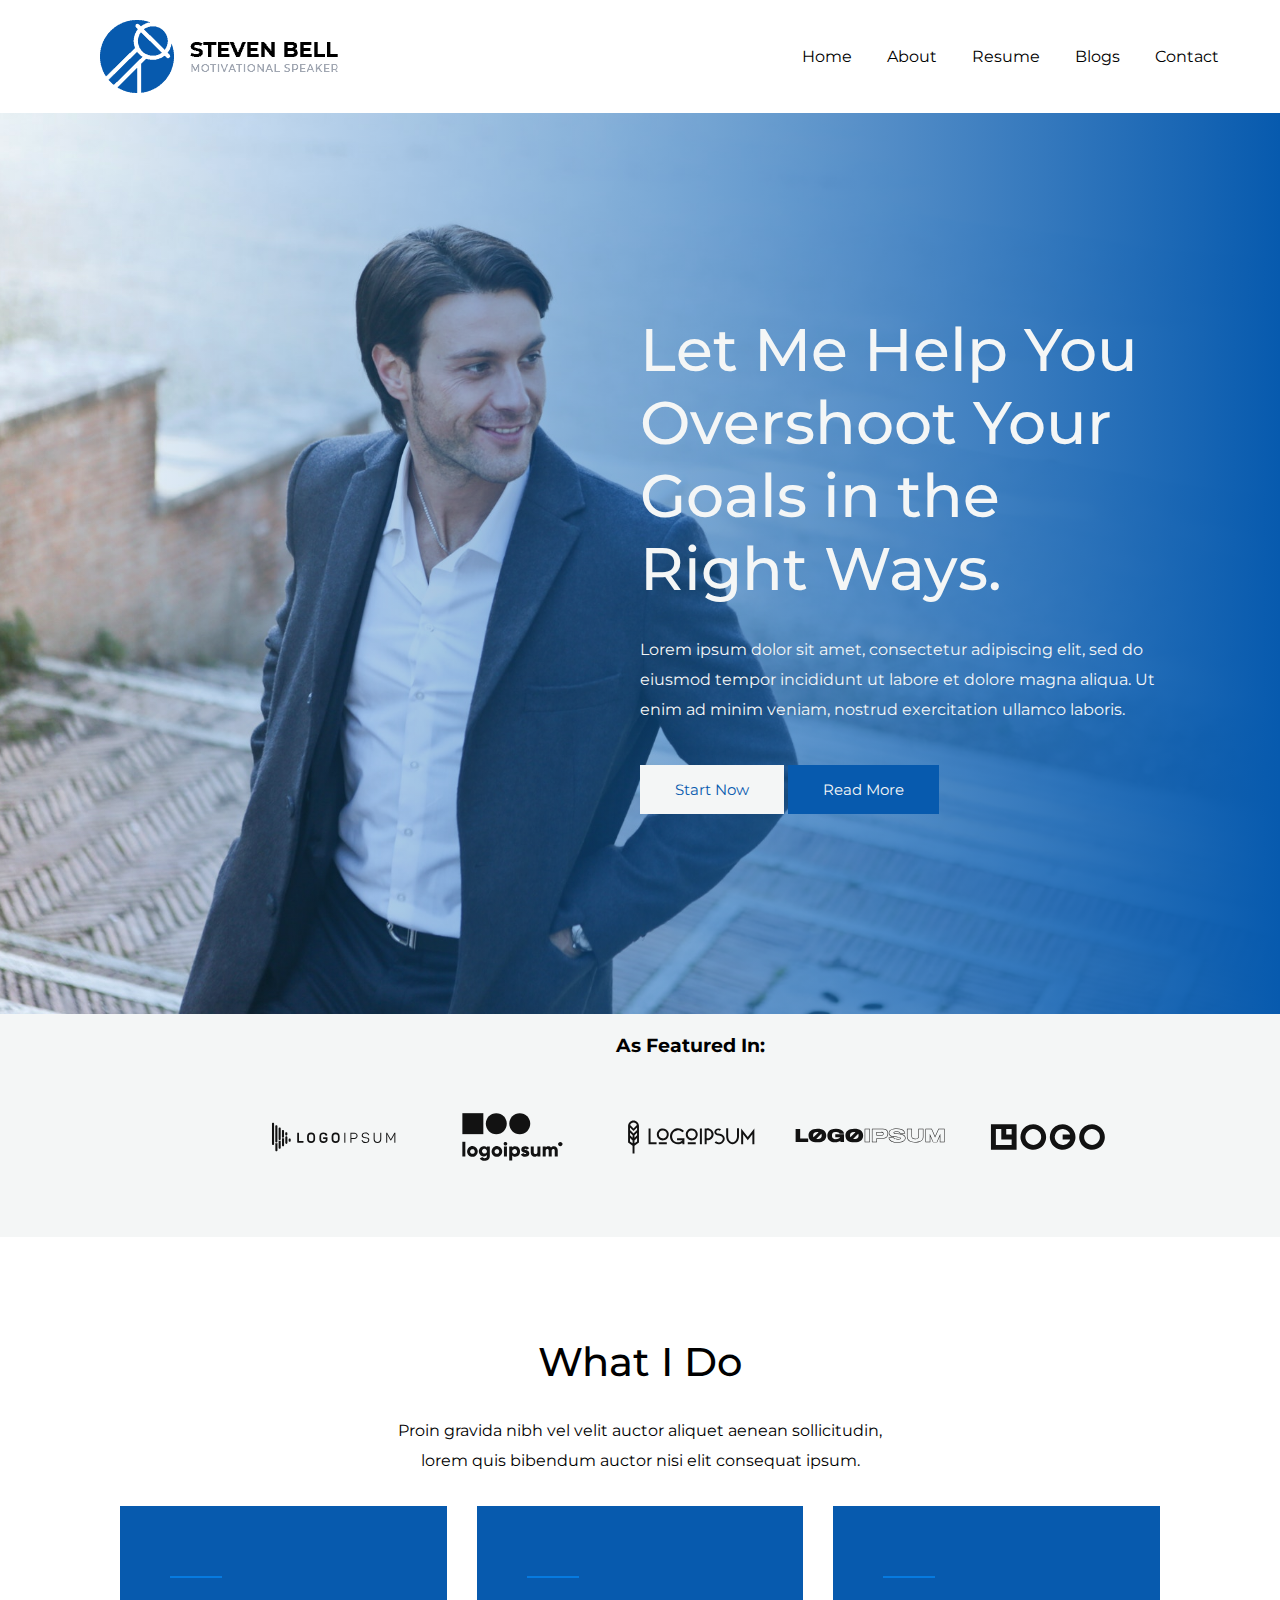
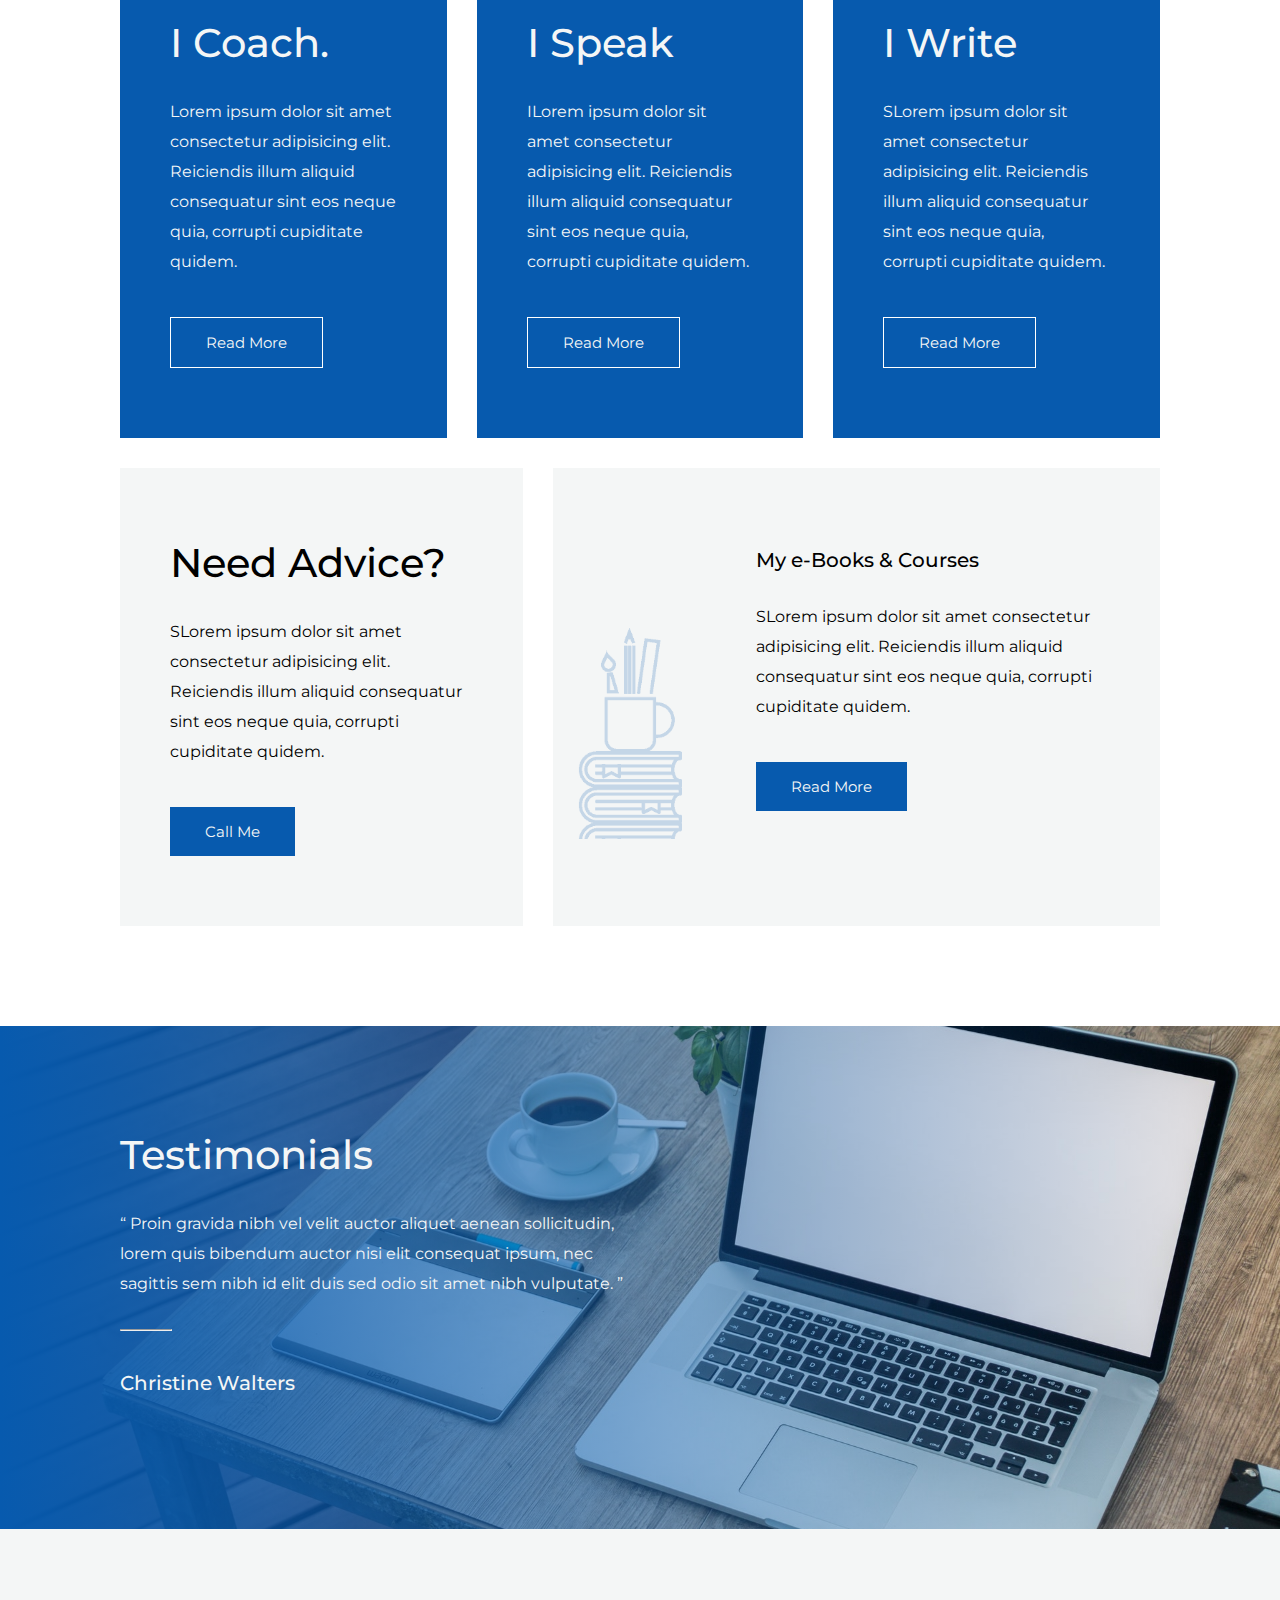
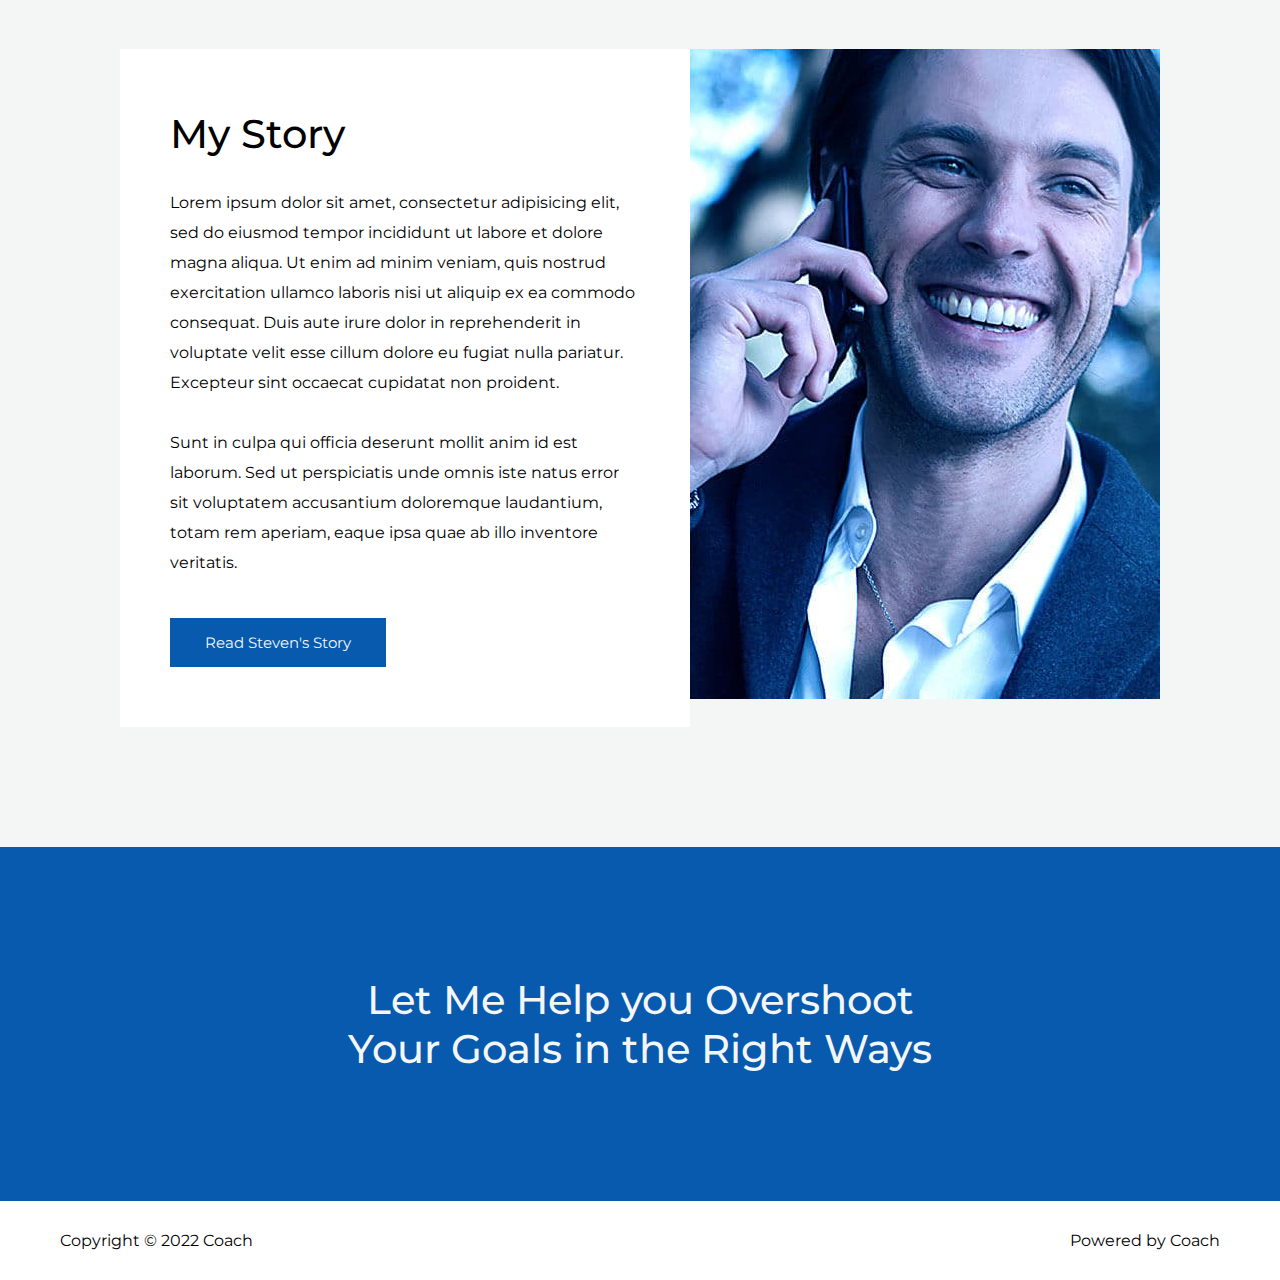
<file: index.html>
<!DOCTYPE html>
<html lang="en">
  <head>
    <meta charset="UTF-8" />
    <meta http-equiv="X-UA-Compatible" content="IE=edge" />
    <meta name="viewport" content="width=device-width, initial-scale=1.0" />
    <title>Home</title>
    <link rel="preconnect" href="https://fonts.googleapis.com" />
    <link rel="preconnect" href="https://fonts.gstatic.com" crossorigin />
    <link
      href="https://fonts.googleapis.com/css2?family=Montserrat:wght@400;500&display=swap"
      rel="stylesheet"
    />
    <link rel="stylesheet" href="css/style.css" />
  </head>
  <body>
    <header>
      <nav>
        <img src="images/logo.png" alt="" />
        <ul>
          <li><a href="index.html">Home</a></li>
          <li><a href="about.html">About</a></li>
          <li><a href="resume.htm">Resume</a></li>
          <li><a href="blogs.html">Blogs</a></li>
          <li><a href="contact.html">Contact</a></li>
          <li>
            <a href=""><i class="fa-solid fa-bars"></i> </a>
          </li>
        </ul>
      </nav>
    </header>
    <main>
      <section class="banner-container">
        <div class="text-left"></div>
        <div class="text-right">
          <h1>Let Me Help You Overshoot Your Goals in the Right Ways.</h1>
          <p>
            Lorem ipsum dolor sit amet, consectetur adipiscing elit, sed do
            eiusmod tempor incididunt ut labore et dolore magna aliqua. Ut enim
            ad minim veniam, nostrud exercitation ullamco laboris.
          </p>
          <button class="start-button">Start Now</button>
          <button class="read-button">Read More</button>
        </div>
      </section>

      <section class="featured-container">
        <h3>As Featured In:</h3>
        <div class="featured-img">
          <img src="/images/logos-1.svg" alt="" />
          <img src="/images/logos-2.svg" alt="" />
          <img src="/images/logos-3.svg" alt="" /><img
            src="/images/logos-4.svg"
            alt=""
          />
          <img src="/images/logos-5.svg" alt="" />
        </div>
      </section>

      <section class="do-container">
        <div class="do-text">
          <h2>What I Do</h2>
          <p>
            Proin gravida nibh vel velit auctor aliquet aenean sollicitudin,
            lorem quis bibendum auctor nisi elit consequat ipsum.
          </p>
        </div>

        <div class="crad-wrapper">
          <div class="card">
            <hr class="hr" />
            <h2>I Coach.</h2>
            <p>
              Lorem ipsum dolor sit amet consectetur adipisicing elit.
              Reiciendis illum aliquid consequatur sint eos neque quia, corrupti
              cupiditate quidem.
            </p>
            <button class="buttion-link">Read More</button>
          </div>
          <div class="card">
            <hr class="hr" />
            <h2>I Speak</h2>
            <p>
              ILorem ipsum dolor sit amet consectetur adipisicing elit.
              Reiciendis illum aliquid consequatur sint eos neque quia, corrupti
              cupiditate quidem.
            </p>
            <button class="buttion-link">Read More</button>
          </div>
          <div class="card">
            <hr class="hr" />
            <h2>I Write</h2>
            <p>
              SLorem ipsum dolor sit amet consectetur adipisicing elit.
              Reiciendis illum aliquid consequatur sint eos neque quia, corrupti
              cupiditate quidem.
            </p>
            <button class="buttion-link">Read More</button>
          </div>
        </div>
        <div class="card-wapper-2">
          <div class="card1">
            <h2>Need Advice?</h2>
            <p>
              SLorem ipsum dolor sit amet consectetur adipisicing elit.
              Reiciendis illum aliquid consequatur sint eos neque quia, corrupti
              cupiditate quidem.
            </p>
            <button class="read-button">Call Me</button>
          </div>
          <div class="card2">
            <div class="iner-card1">
              <img class="iner-card1-img" src="images/do-icon.png" alt="" />
            </div>
            <div class="iner-card2">
              <h3 class="my-course">My e-Books & Courses</h3>
              <p>
                SLorem ipsum dolor sit amet consectetur adipisicing elit.
                Reiciendis illum aliquid consequatur sint eos neque quia,
                corrupti cupiditate quidem.
              </p>
              <button class="read-button">Read More</button>
            </div>
          </div>
        </div>
      </section>

      <section class="testimonial-container">
        <div class="testimonial-wrapper">
          <div class="testimonial-left">
            <h2>Testimonials</h2>
            <p>
              “ Proin gravida nibh vel velit auctor aliquet aenean sollicitudin,
              lorem quis bibendum auctor nisi elit consequat ipsum, nec sagittis
              sem nibh id elit duis sed odio sit amet nibh vulputate. ”
            </p>
            <hr />
            <h3>Christine Walters</h3>
          </div>
          <div class="testimonial-right"></div>
        </div>
      </section>

      <section class="story-container">
        <div class="story-left">
          <h2>My Story</h2>
          <p>
            Lorem ipsum dolor sit amet, consectetur adipisicing elit, sed do
            eiusmod tempor incididunt ut labore et dolore magna aliqua. Ut enim
            ad minim veniam, quis nostrud exercitation ullamco laboris nisi ut
            aliquip ex ea commodo consequat. Duis aute irure dolor in
            reprehenderit in voluptate velit esse cillum dolore eu fugiat nulla
            pariatur. Excepteur sint occaecat cupidatat non proident.
          </p>
          <p>
            Sunt in culpa qui officia deserunt mollit anim id est laborum. Sed
            ut perspiciatis unde omnis iste natus error sit voluptatem
            accusantium doloremque laudantium, totam rem aperiam, eaque ipsa
            quae ab illo inventore veritatis.
          </p>
          <button class="read-button">Read Steven's Story</button>
        </div>
        <div class="story-rigth">
          <img src="images/about.jpg" alt="" />
        </div>
      </section>
    </main>
  </body>
  <footer>
    <section class="help-container">
      <h2>Let Me Help you Overshoot Your Goals in the Right Ways</h2>
    </section>
    <section class="footer-container">
      <div class="footer-left">
        <p>Copyright © 2022 Coach</p>
      </div>
      <div class="footer-right">
        <p>Powered by Coach</p>
      </div>
    </section>
  </footer>
</html>
</file>
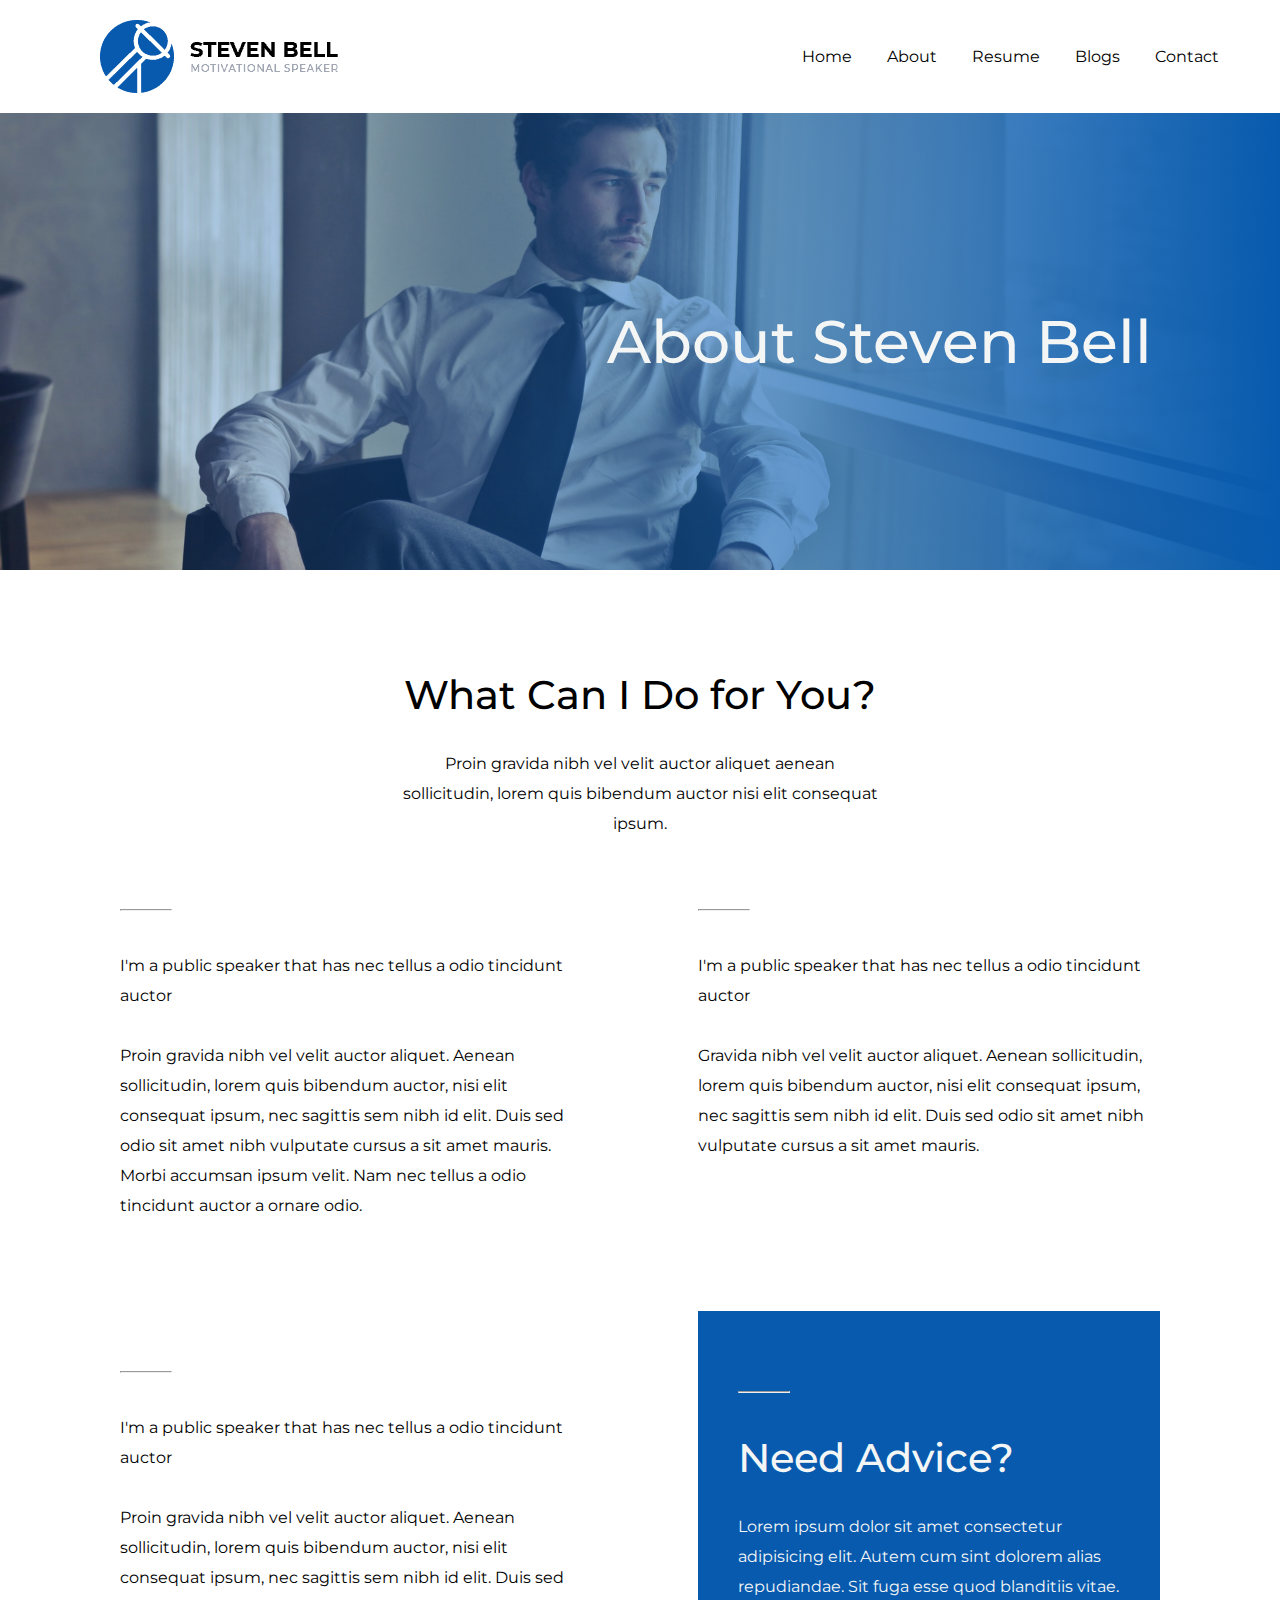
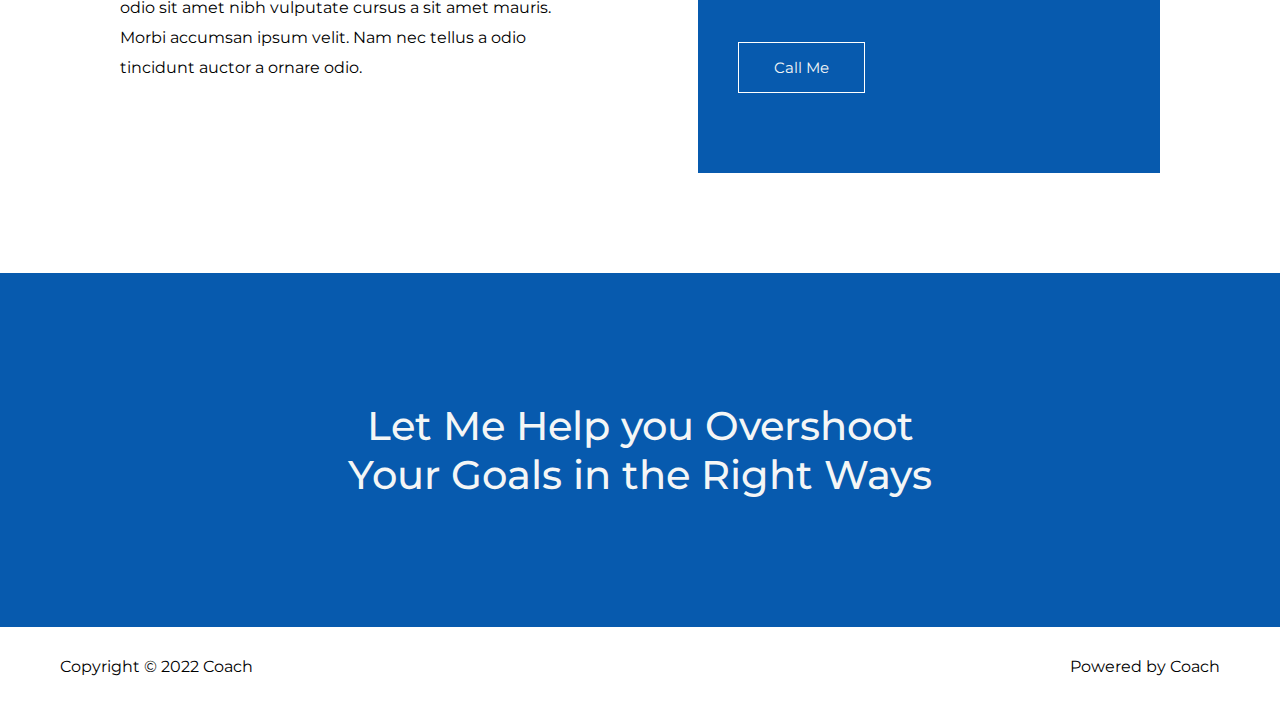
<file: about.html>
<!DOCTYPE html>
<html lang="en">
  <head>
    <meta charset="UTF-8" />
    <meta http-equiv="X-UA-Compatible" content="IE=edge" />
    <meta name="viewport" content="width=device-width, initial-scale=1.0" />
    <title>About</title>
    <link rel="preconnect" href="https://fonts.googleapis.com" />
    <link rel="preconnect" href="https://fonts.gstatic.com" crossorigin />
    <link
      href="https://fonts.googleapis.com/css2?family=Montserrat:wght@400;500&display=swap"
      rel="stylesheet"
    />
    <link rel="stylesheet" href="css/style.css" />
  </head>
  <body>
    <header>
      <nav>
        <img src="images/logo.png" alt="" />
        <ul>
          <li><a href="index.html">Home</a></li>
          <li><a href="about.html">About</a></li>
          <li><a href="resume.htm">Resume</a></li>
          <li><a href="blogs.html">Blogs</a></li>
          <li><a href="contact.html">Contact</a></li>
        </ul>
      </nav>
    </header>
    <main>
      <section class="about-page__banner">
        <h1>About Steven Bell</h1>
      </section>
      <section class="aboutPage-container">
        <div class="aboutPage-warpper1">
          <h2>What Can I Do for You?</h2>
          <p>
            Proin gravida nibh vel velit auctor aliquet aenean sollicitudin,
            lorem quis bibendum auctor nisi elit consequat ipsum.
          </p>
        </div>
        <div class="aboutPage-warpper2">
          <div class="aboutPage-left">
            <div class="aboutPage-text">
              <hr />
              <p>
                I'm a public speaker that has nec tellus a odio tincidunt auctor
              </p>
              <p>
                Proin gravida nibh vel velit auctor aliquet. Aenean
                sollicitudin, lorem quis bibendum auctor, nisi elit consequat
                ipsum, nec sagittis sem nibh id elit. Duis sed odio sit amet
                nibh vulputate cursus a sit amet mauris. Morbi accumsan ipsum
                velit. Nam nec tellus a odio tincidunt auctor a ornare odio.
              </p>
            </div>
            <div class="aboutPage-text aboutPage-text2">
              <hr />
              <p>
                I'm a public speaker that has nec tellus a odio tincidunt auctor
              </p>
              <p>
                Proin gravida nibh vel velit auctor aliquet. Aenean
                sollicitudin, lorem quis bibendum auctor, nisi elit consequat
                ipsum, nec sagittis sem nibh id elit. Duis sed odio sit amet
                nibh vulputate cursus a sit amet mauris. Morbi accumsan ipsum
                velit. Nam nec tellus a odio tincidunt auctor a ornare odio.
              </p>
            </div>
          </div>
          <div class="aboutPage-right">
            <div class="aboutPage-text">
              <hr />
              <p>
                I'm a public speaker that has nec tellus a odio tincidunt auctor
              </p>
              <p>
                Gravida nibh vel velit auctor aliquet. Aenean sollicitudin,
                lorem quis bibendum auctor, nisi elit consequat ipsum, nec
                sagittis sem nibh id elit. Duis sed odio sit amet nibh vulputate
                cursus a sit amet mauris.
              </p>
            </div>
            <div class="aboutPage-right__text">
              <hr />
              <h2>Need Advice?</h2>
              <p>
                Lorem ipsum dolor sit amet consectetur adipisicing elit. Autem
                cum sint dolorem alias repudiandae. Sit fuga esse quod
                blanditiis vitae.
              </p>
              <button class="buttion-link">Call Me</button>
            </div>
          </div>
        </div>
      </section>
    </main>
  </body>
  <footer>
    <section class="help-container">
      <h2>Let Me Help you Overshoot Your Goals in the Right Ways</h2>
    </section>
    <section class="footer-container">
      <div class="footer-left">
        <p>Copyright © 2022 Coach</p>
      </div>
      <div class="footer-right">
        <p>Powered by Coach</p>
      </div>
    </section>
  </footer>
</html>
</file>
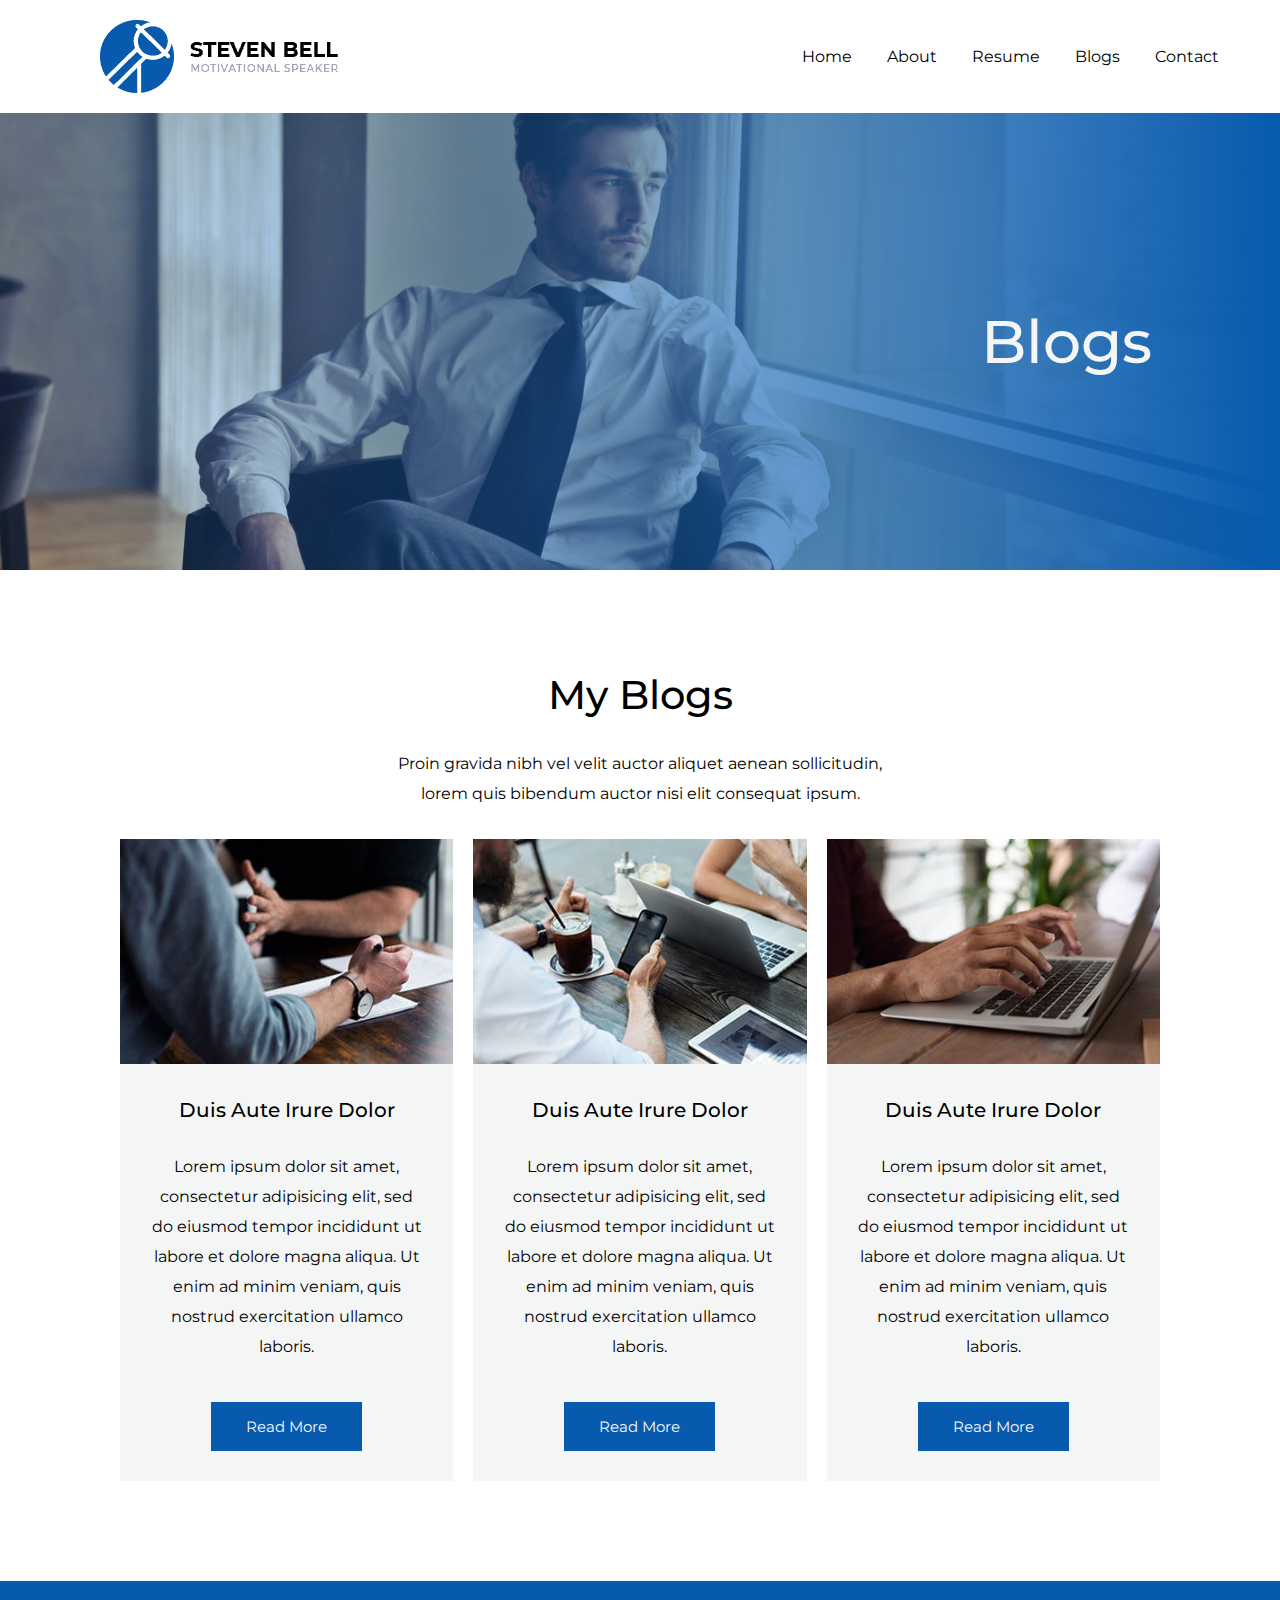
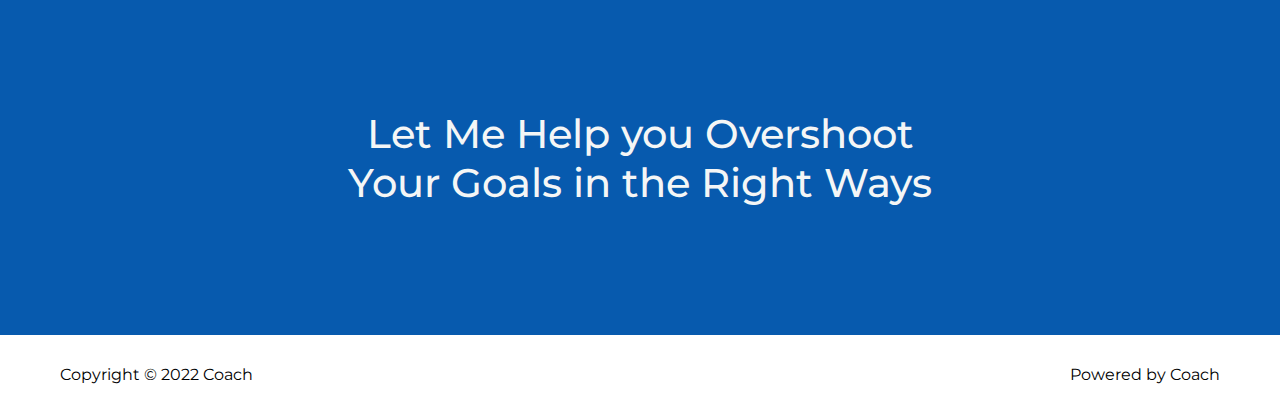
<file: blogs.html>
<!DOCTYPE html>
<html lang="en">
  <head>
    <meta charset="UTF-8" />
    <meta http-equiv="X-UA-Compatible" content="IE=edge" />
    <meta name="viewport" content="width=device-width, initial-scale=1.0" />
    <title>Blogs</title>
    <link rel="preconnect" href="https://fonts.googleapis.com" />
    <link rel="preconnect" href="https://fonts.gstatic.com" crossorigin />
    <link
      href="https://fonts.googleapis.com/css2?family=Montserrat:wght@400;500&display=swap"
      rel="stylesheet"
    />
    <link rel="stylesheet" href="css/style.css" />
  </head>
  <body>
    <header>
      <nav>
        <img src="images/logo.png" alt="" />
        <ul>
          <li><a href="index.html">Home</a></li>
          <li><a href="about.html">About</a></li>
          <li><a href="resume.htm">Resume</a></li>
          <li><a href="blogs.html">Blogs</a></li>
          <li><a href="contact.html">Contact</a></li>
        </ul>
      </nav>
    </header>
    <main>
      <section class="about-page__banner">
        <h1>Blogs</h1>
      </section>
      <section class="blogs-container">
        <div class="bolgs-text">
          <h2>My Blogs</h2>
          <p>
            Proin gravida nibh vel velit auctor aliquet aenean sollicitudin,
            lorem quis bibendum auctor nisi elit consequat ipsum.
          </p>
        </div>
        <div class="blogs-card">
          <div class="blogs-card-textImg">
            <img src="images/blog1.jpg" alt="" />
            <div class="blogs-crad-text">
              <h3>Duis Aute Irure Dolor</h3>
              <p>
                Lorem ipsum dolor sit amet, consectetur adipisicing elit, sed do
                eiusmod tempor incididunt ut labore et dolore magna aliqua. Ut
                enim ad minim veniam, quis nostrud exercitation ullamco laboris.
              </p>
              <button class="read-button">Read More</button>
            </div>
          </div>
          <div class="blogs-card-textImg">
            <img src="images/blog2.jpg" alt="" />
            <div class="blogs-crad-text">
              <h3>Duis Aute Irure Dolor</h3>
              <p>
                Lorem ipsum dolor sit amet, consectetur adipisicing elit, sed do
                eiusmod tempor incididunt ut labore et dolore magna aliqua. Ut
                enim ad minim veniam, quis nostrud exercitation ullamco laboris.
              </p>
              <button class="read-button">Read More</button>
            </div>
          </div>
          <div class="blogs-card-textImg">
            <img src="images/blog3.jpg" alt="" />
            <div class="blogs-crad-text">
              <h3>Duis Aute Irure Dolor</h3>
              <p>
                Lorem ipsum dolor sit amet, consectetur adipisicing elit, sed do
                eiusmod tempor incididunt ut labore et dolore magna aliqua. Ut
                enim ad minim veniam, quis nostrud exercitation ullamco laboris.
              </p>
              <button class="read-button">Read More</button>
            </div>
          </div>
        </div>
      </section>
    </main>
  </body>
  <footer>
    <section class="help-container">
      <h2>Let Me Help you Overshoot Your Goals in the Right Ways</h2>
    </section>
    <section class="footer-container">
      <div class="footer-left">
        <p>Copyright © 2022 Coach</p>
      </div>
      <div class="footer-right">
        <p>Powered by Coach</p>
      </div>
    </section>
  </footer>
</html>
</file>
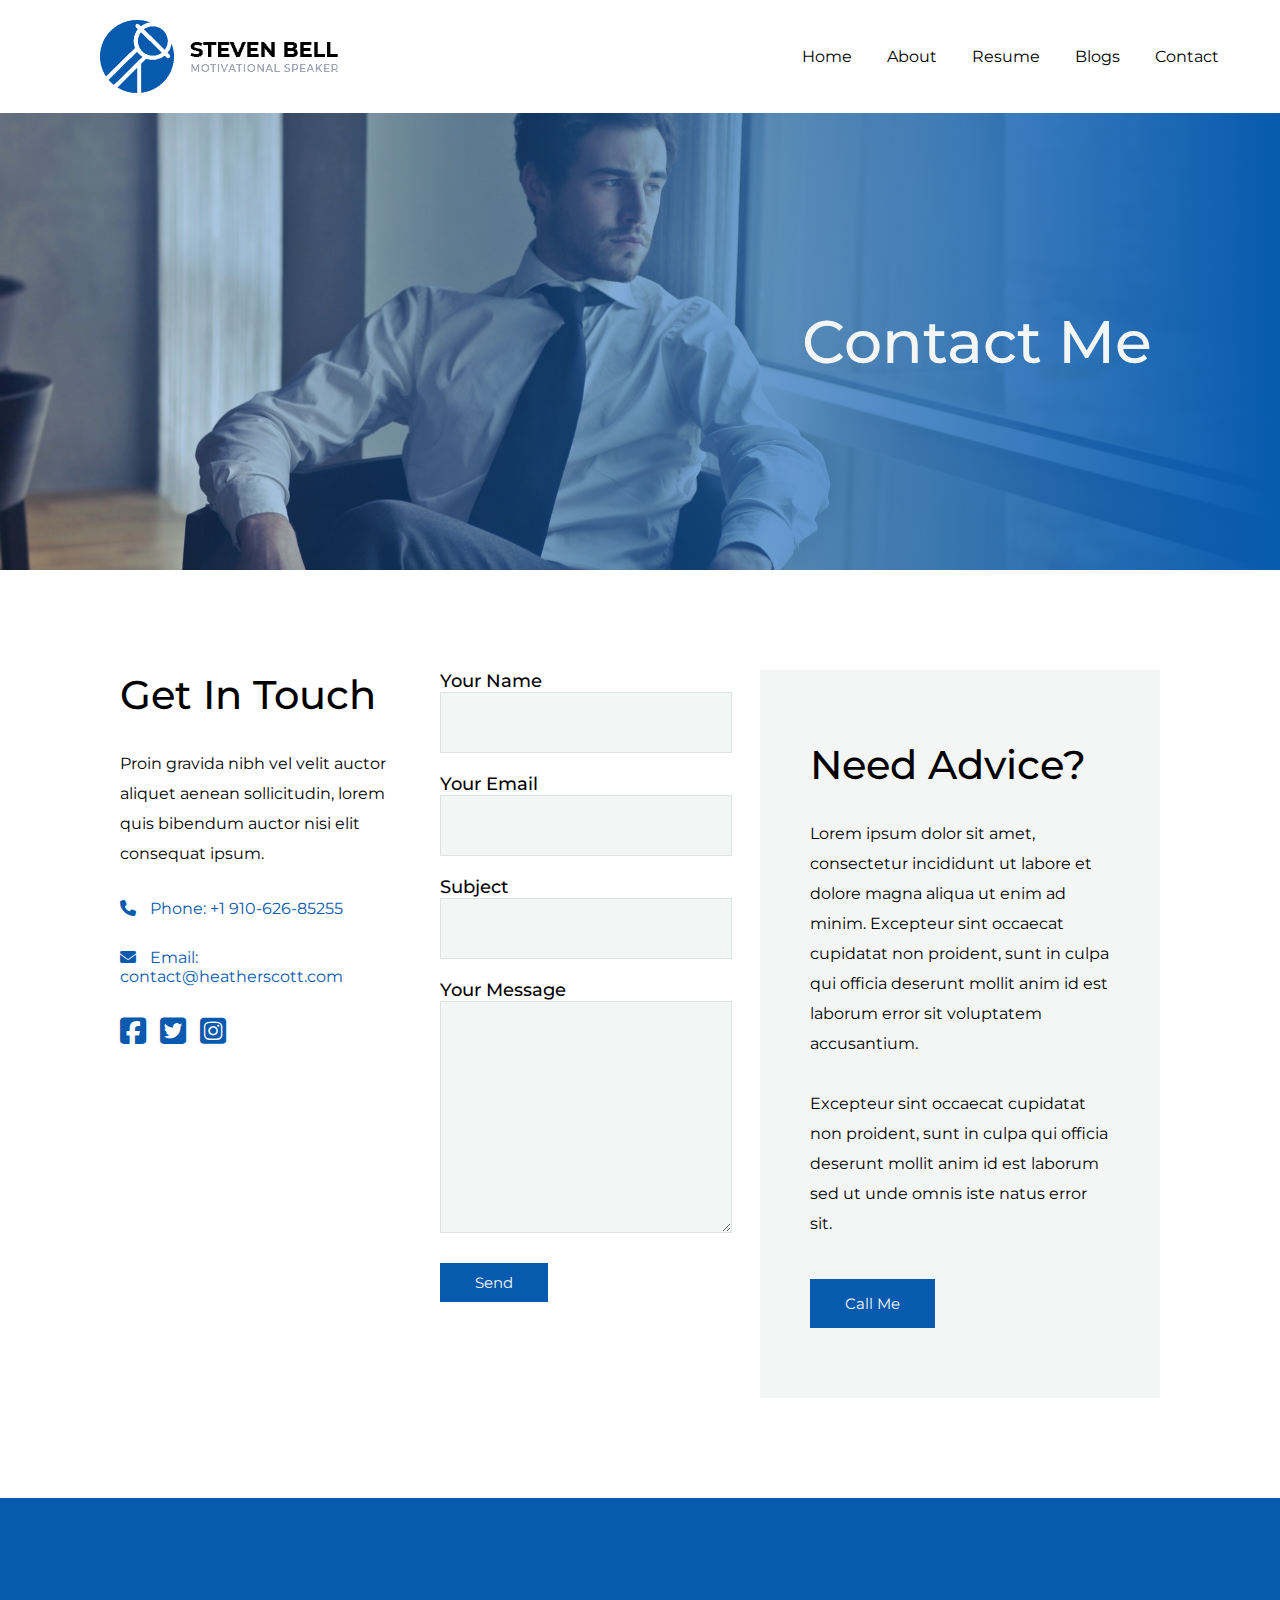
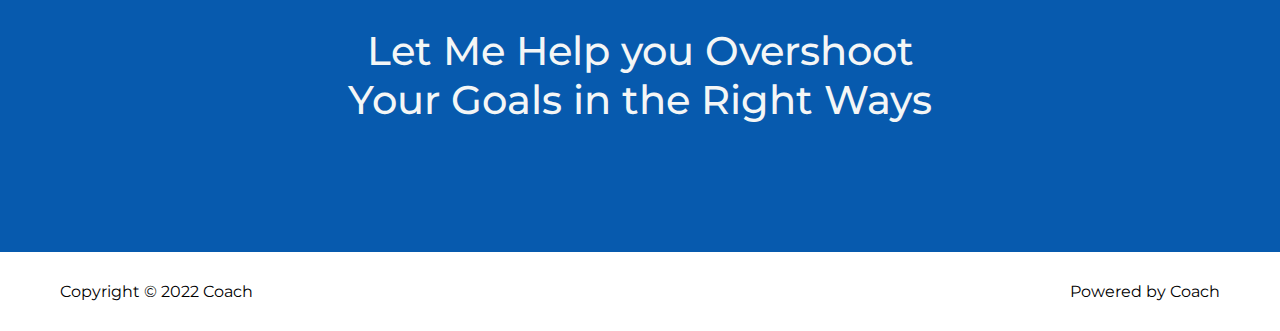
<file: contact.html>
<!DOCTYPE html>
<html lang="en">
  <head>
    <meta charset="UTF-8" />
    <meta http-equiv="X-UA-Compatible" content="IE=edge" />
    <meta name="viewport" content="width=device-width, initial-scale=1.0" />
    <title>Contact</title>
    <link rel="preconnect" href="https://fonts.googleapis.com" />
    <link rel="preconnect" href="https://fonts.gstatic.com" crossorigin />
    <link
      href="https://fonts.googleapis.com/css2?family=Montserrat:wght@400;500&display=swap"
      rel="stylesheet"
    />
    <link rel="stylesheet" href="css/style.css" />
    <link
      rel="stylesheet"
      href="https://cdnjs.cloudflare.com/ajax/libs/font-awesome/6.1.1/css/all.min.css"
    />
  </head>
  <body>
    <header>
      <nav>
        <img src="images/logo.png" alt="" />
        <ul>
          <li><a href="index.html">Home</a></li>
          <li><a href="about.html">About</a></li>
          <li><a href="resume.htm">Resume</a></li>
          <li><a href="blogs.html">Blogs</a></li>
          <li><a href="contact.html">Contact</a></li>
        </ul>
      </nav>
    </header>
    <main>
      <section class="about-page__banner">
        <h1>Contact Me</h1>
      </section>
      <section class="contact-container">
        <div class="contact-left">
          <h2>Get In Touch</h2>
          <p>
            Proin gravida nibh vel velit auctor aliquet aenean sollicitudin,
            lorem quis bibendum auctor nisi elit consequat ipsum.
          </p>
          <div class="contact-phoneEmail">
            <a href="#"
              ><i class="fa-solid fa-phone"></i> Phone: +1 910-626-85255</a
            >
            <a href="#"
              ><i class="fa-solid fa-envelope"></i> Email:
              contact@heatherscott.com</a
            >
          </div>
          <div class="contact-icon">
            <a href=""><i class="fa-brands fa-facebook-square"></i></a>
            <a href=""><i class="fa-brands fa-twitter-square"></i></a>
            <a href=""><i class="fa-brands fa-instagram-square"></i></a>
          </div>
        </div>
        <div class="contact-middle">
          <form action="">
            <label for="name">Your Name</label>
            <input type="text" name="name" id="name" required />
            <label for="email">Your Email</label>
            <input type="email" name="email" id="email" required />
            <label for="subject">Subject</label>
            <input type="text" name="subject" id="subject" />
            <label for="message">Your Message</label>
            <textarea
              name="message"
              id="message"
              cols="30"
              rows="10"
            ></textarea>
            <input class="SendButton read-button" type="submit" value="Send" />
          </form>
        </div>
        <div class="contact-right card1">
          <h2>Need Advice?</h2>
          <p>
            Lorem ipsum dolor sit amet, consectetur incididunt ut labore et
            dolore magna aliqua ut enim ad minim. Excepteur sint occaecat
            cupidatat non proident, sunt in culpa qui officia deserunt mollit
            anim id est laborum error sit voluptatem accusantium.
          </p>
          <p>
            Excepteur sint occaecat cupidatat non proident, sunt in culpa qui
            officia deserunt mollit anim id est laborum sed ut unde omnis iste
            natus error sit.
          </p>
          <button class="read-button">Call Me</button>
        </div>
      </section>
    </main>
  </body>
  <footer>
    <section class="help-container">
      <h2>Let Me Help you Overshoot Your Goals in the Right Ways</h2>
    </section>
    <section class="footer-container">
      <div class="footer-left">
        <p>Copyright © 2022 Coach</p>
      </div>
      <div class="footer-right">
        <p>Powered by Coach</p>
      </div>
    </section>
  </footer>
</html>
</file>
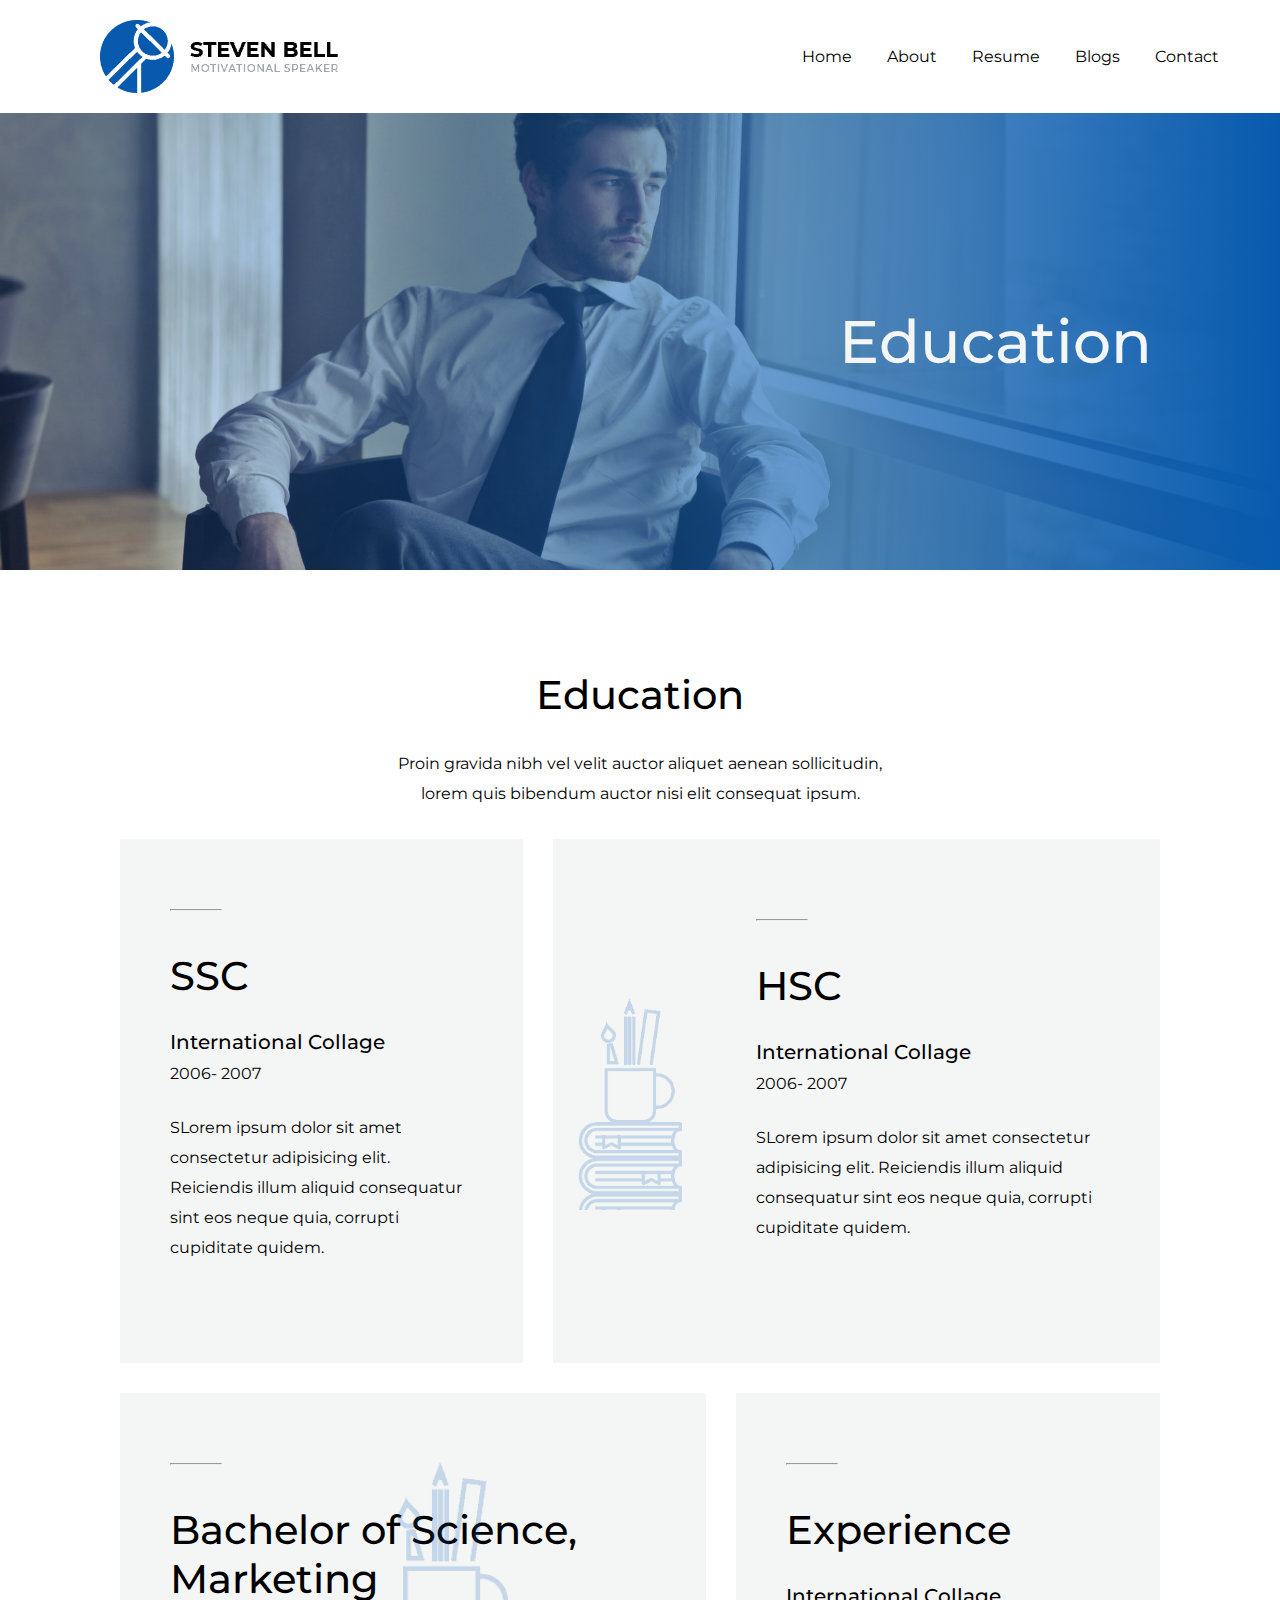
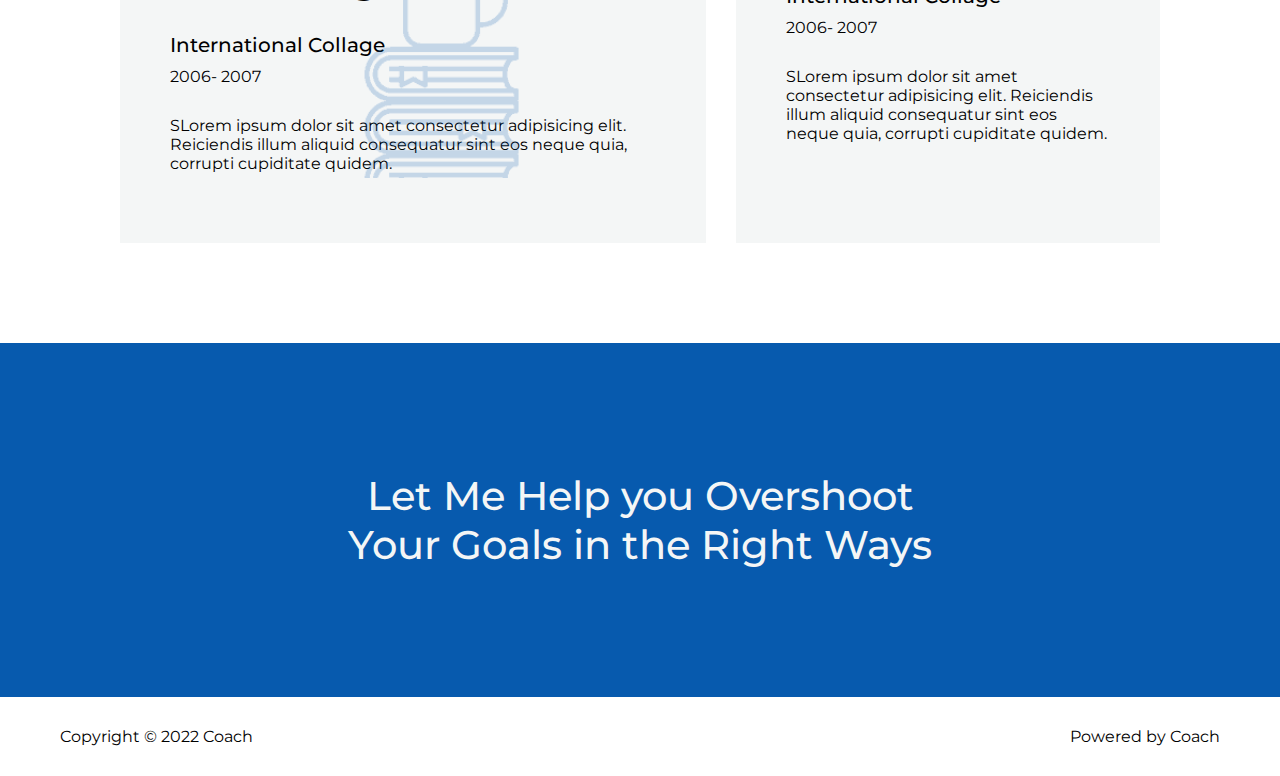
<file: resume.htm>
<!DOCTYPE html>
<html lang="en">
  <head>
    <meta charset="UTF-8" />
    <meta http-equiv="X-UA-Compatible" content="IE=edge" />
    <meta name="viewport" content="width=device-width, initial-scale=1.0" />
    <title>Resume</title>
    <link rel="preconnect" href="https://fonts.googleapis.com" />
    <link rel="preconnect" href="https://fonts.gstatic.com" crossorigin />
    <link
      href="https://fonts.googleapis.com/css2?family=Montserrat:wght@400;500&display=swap"
      rel="stylesheet"
    />
    <link rel="stylesheet" href="css/style.css" />
  </head>
  <body>
    <header>
      <nav>
        <img src="images/logo.png" alt="" />
        <ul>
          <li><a href="index.html">Home</a></li>
          <li><a href="about.html">About</a></li>
          <li><a href="resume.htm">Resume</a></li>
          <li><a href="blogs.html">Blogs</a></li>
          <li><a href="contact.html">Contact</a></li>
        </ul>
      </nav>
    </header>
    <main>
      <section class="about-page__banner">
        <h1>Education</h1>
      </section>

      <section class="education do-container">
        <div class="do-text">
          <h2>Education</h2>
          <p>
            Proin gravida nibh vel velit auctor aliquet aenean sollicitudin,
            lorem quis bibendum auctor nisi elit consequat ipsum.
          </p>
        </div>

        <div class="card-wapper-2">
          <div class="card1 education-text">
            <hr />
            <h2>SSC</h2>
            <h3 class="education-name">International Collage</h3>
            <h4 class="year">2006- 2007</h4>
            <p>
              SLorem ipsum dolor sit amet consectetur adipisicing elit.
              Reiciendis illum aliquid consequatur sint eos neque quia, corrupti
              cupiditate quidem.
            </p>
          </div>
          <div class="card2">
            <div class="iner-card1">
              <img class="iner-card1-img" src="images/do-icon.png" alt="" />
            </div>
            <div class="iner-card2">
              <hr />
              <h2 class="education-title">HSC</h2>
              <h3 class="education-name">International Collage</h3>
              <h4 class="year">2006- 2007</h4>
              <p>
                SLorem ipsum dolor sit amet consectetur adipisicing elit.
                Reiciendis illum aliquid consequatur sint eos neque quia,
                corrupti cupiditate quidem.
              </p>
            </div>
          </div>
        </div>
        <div class="education-wrappers">
          <div class="education-wrapper education-left">
            <div class="education-img">
              <img src="images/do-icon.png" alt="" />
            </div>
            <hr />
            <h2 class="education-title">Bachelor of Science, Marketing</h2>
            <h3 class="education-name">International Collage</h3>
            <h4 class="year">2006- 2007</h4>
            <p>
              SLorem ipsum dolor sit amet consectetur adipisicing elit.
              Reiciendis illum aliquid consequatur sint eos neque quia, corrupti
              cupiditate quidem.
            </p>
          </div>
          <div class="education-wrapper education-right">
            <hr />
            <h2 class="education-title">Experience</h2>
            <h3 class="education-name">International Collage</h3>
            <h4 class="year">2006- 2007</h4>
            <p>
              SLorem ipsum dolor sit amet consectetur adipisicing elit.
              Reiciendis illum aliquid consequatur sint eos neque quia, corrupti
              cupiditate quidem.
            </p>
          </div>
        </div>
      </section>
    </main>
  </body>
  <footer>
    <section class="help-container">
      <h2>Let Me Help you Overshoot Your Goals in the Right Ways</h2>
    </section>
    <section class="footer-container">
      <div class="footer-left">
        <p>Copyright © 2022 Coach</p>
      </div>
      <div class="footer-right">
        <p>Powered by Coach</p>
      </div>
    </section>
  </footer>
</html>
</file>
<file: css/style.css>
* {
  margin: 0;
  padding: 0;
  font-family: "Montserrat", sans-serif;
}

:root {
  --bg-color: #075aae;
  --bg-varient-color1: #f4f6f6;
  --bg-varient-color2: #ffffff;
  --text1-color: #000000;
  --text2-color: #f4f6f6;
  --text3-color: #075aae;
  --color: #067ae0;
}
:root {
  --font-size-large: 60px;
  --font-size-medium: 40px;
  --font-size-small: 16px;
  --font-size-button: 15px;
}
:root {
  --section-padding: 0 120px;
  --title-margin-buttom: 30px;
  --line-hight-p: 30px;
  --section-mirgin-top: 100px;
  --section-mirgin-buttom: 100px;
}
:root {
  --font-weight-bold: 500;
  --font-weight-regular: 400;
}
/* home page css */
nav {
  display: flex;
  padding: 20px 100px;
  align-items: center;
}

nav ul {
  padding-left: 43%;
  display: flex;
}
nav ul li {
  list-style: none;
  margin-right: 35px;
}
nav ul li a {
  text-decoration: none;
  color: var(--text1-color);
  font-size: var(--font-size-small);
}

nav ul li a:hover {
  color: var(--text3-color);
}

/* banner-section */
.banner-container {
  background-image: linear-gradient(
      to right,
      rgba(7, 90, 174, 0) 0%,
      var(--bg-color) 100%
    ),
    url("../images/bg-banner.jpg");
  background-repeat: no-repeat;
  background-position: bottom;
  background-size: cover;
  display: flex;
  padding: var(--section-padding);
}
.banner-container .text-left {
  width: 50%;
}
.banner-container .text-right {
  width: 50%;
  padding: 200px 0;
}
.text-right > h1 {
  font-size: var(--font-size-large);
  color: var(--text2-color);
  font-weight: var(--font-weight-bold);
  margin-bottom: var(--title-margin-buttom);
}
.text-right p {
  font-size: var(--font-size-small);
  color: var(--text2-color);
  line-height: var(--line-hight-p);
  margin-bottom: var(--title-margin-buttom);
}
button {
  padding: 15px 35px;
  font-size: var(--font-size-button);
  cursor: pointer;
  border-radius: 0;
  margin-top: 10px;
}

.start-button {
  background-color: #f4f6f6;
  border: var(--text2-color);
  color: var(--text3-color);
}
.read-button {
  background-color: var(--bg-color);
  color: var(--text2-color);
  border: var(--bg-color);
}

.featured-container {
  background-color: var(--bg-varient-color1);
  padding: 20px 0 0 100px;
  margin-bottom: var(--section-mirgin-buttom);
}

.featured-container > h3 {
  text-align: center;
  margin-bottom: var(--title-margin-buttom);
}
.featured-img {
  padding-bottom: 50px;
  display: flex;
  align-items: center;
  justify-content: center;
}

.do-container {
  padding: var(--section-padding);
  margin-bottom: var(--section-mirgin-buttom);
}
.do-text {
  text-align: center;
  padding: 0 25%;
}
.do-text > h2 {
  font-size: var(--font-size-medium);
  font-weight: var(--font-weight-bold);
  margin-bottom: var(--title-margin-buttom);
}
.do-text > p {
  font-size: var(--font-size-small);
  color: var(--text1-color);
  line-height: var(--line-hight-p);
  margin-bottom: var(--title-margin-buttom);
}
.crad-wrapper {
  display: flex;
  gap: 30px;
}
.card {
  flex: 1;
  background-color: var(--bg-color);
  padding: 70px 50px;
}
hr {
  width: 50px;
  margin-bottom: 40px;
  font-size: 1px;
}
.hr {
  border: 1px solid var(--color);
}
.card > h2 {
  font-size: var(--font-size-medium);
  font-weight: var(--font-weight-bold);
  color: var(--text2-color);
  margin-bottom: var(--title-margin-buttom);
}
.card > p {
  font-size: var(--font-size-small);
  font-weight: var(--font-weight-regular);
  color: var(--text2-color);
  line-height: var(--line-hight-p);
  margin-bottom: var(--title-margin-buttom);
}
.buttion-link {
  background-color: transparent;
  border: 1px solid var(--bg-varient-color2);
  color: var(--text2-color);
}

.card-wapper-2 {
  display: flex;
  margin-top: 30px;
  gap: 30px;
}
.card1 {
  flex: 1;
  background-color: var(--bg-varient-color1);
  padding: 70px 50px;
}
.card1 > h2 {
  font-size: var(--font-size-medium);
  font-weight: var(--font-weight-bold);
  color: var(--text1-color);
  margin-bottom: var(--title-margin-buttom);
}
.card1 > p {
  font-size: var(--font-size-small);
  font-weight: var(--font-weight-regular);
  color: var(--text1-color);
  line-height: var(--line-hight-p);
  margin-bottom: var(--title-margin-buttom);
}
.card2 {
  display: flex;
  flex: 2;
  gap: 10px;
  background-color: var(--bg-varient-color1);
  padding: 80px 0 0 0;
}
.iner-card1 {
  flex: 1;
  position: relative;
}
.iner-card2 {
  flex: 2;
  padding-right: 20px;
}

.iner-card1-img {
  max-width: 80%;
  margin-top: 80px;
  position: absolute;
}
.iner-card2 .my-course {
  font-size: 20px;
  font-weight: var(--font-weight-bold);
  color: var(--text1-color);
  margin-bottom: var(--title-margin-buttom);
}
.iner-card2 > p {
  font-size: var(--font-size-small);
  font-weight: var(--font-weight-regular);
  color: var(--text1-color);
  line-height: var(--line-hight-p);
  margin-bottom: var(--title-margin-buttom);
}

.testimonial-container {
  background-image: linear-gradient(
      to left,
      rgba(7, 90, 174, 0) 0%,
      var(--bg-color) 100%
    ),
    url("../images/bg-testimonial.jpg");
  background-repeat: no-repeat;
  background-position: center;
  background-size: cover;
  padding: var(--section-padding);
}
.testimonial-wrapper {
  display: flex;
  gap: 10px;
  padding: 10% 0;
}
.testimonial-left {
  flex: 1;
}
.testimonial-left > h2 {
  font-size: var(--font-size-medium);
  color: var(--text2-color);
  font-weight: var(--font-weight-bold);
  margin-bottom: var(--title-margin-buttom);
}
.testimonial-left > p {
  font-size: var(--font-size-small);
  color: var(--text2-color);
  line-height: var(--line-hight-p);
  margin-bottom: var(--title-margin-buttom);
}
.testimonial-left > h3 {
  font-size: 20px;
  font-weight: var(--font-weight-bold);
  color: var(--text2-color);
  margin-bottom: var(--title-margin-buttom);
}
.testimonial-right {
  flex: 1;
}

.story-container {
  padding: var(--section-padding);
  background-color: var(--bg-varient-color1);
  display: flex;
  padding: var(--section-padding);
  padding-top: 120px;
  padding-bottom: 120px;
}
.story-left {
  flex: 1;
  background-color: var(--bg-varient-color2);
  padding: 60px 50px;
}
.story-rigth {
  flex: 1;
}

.story-left h2 {
  font-size: var(--font-size-medium);
  color: var(--text1-color);
  font-weight: var(--font-weight-bold);
  margin-bottom: var(--title-margin-buttom);
}
.story-left p {
  font-size: var(--font-size-small);
  color: var(--text1-color);
  line-height: var(--line-hight-p);
  margin-bottom: var(--title-margin-buttom);
}
.story-rigth img {
  display: block;
}

.help-container {
  background-color: var(--bg-color);
  text-align: center;
  padding: 10% 25%;
}
.help-container h2 {
  font-size: var(--font-size-medium);
  color: var(--text2-color);
  font-weight: var(--font-weight-bold);
}
.footer-container {
  padding: 30px 60px;
  display: flex;
}
.footer-left {
  flex: 1;
}
.footer-right {
  flex: 1;
  text-align: right;
}

/* about page css */
.about-page__banner {
  background-image: linear-gradient(
      to right,
      rgba(7, 90, 174, 0) 0%,
      var(--bg-color) 100%
    ),
    url("../images/bg-img.jpg");
  background-repeat: no-repeat;
  background-position: center;
  background-size: cover;
  padding: 15% 10%;
}

.about-page__banner > h1 {
  font-size: var(--font-size-large);
  color: var(--text2-color);
  font-weight: var(--font-weight-bold);
  text-align: right;
}

.aboutPage-container {
  padding: var(--section-padding);
  margin-top: var(--section-mirgin-top);
  margin-bottom: var(--section-mirgin-buttom);
}
.aboutPage-warpper1 {
  text-align: center;
  padding: 0 27%;
}
.aboutPage-warpper1 > h2 {
  font-size: var(--font-size-medium);
  font-weight: var(--font-weight-bold);
  margin-bottom: var(--title-margin-buttom);
}
.aboutPage-warpper1 > p {
  font-size: var(--font-size-small);
  font-weight: var(--font-weight-regular);
  line-height: var(--line-hight-p);
  margin-bottom: var(--title-margin-buttom);
}
.aboutPage-warpper2 {
  display: flex;
  gap: 35px;
}
.aboutPage-left {
  flex: 1;
  margin-top: 40px;
  padding-right: 80px;
}
.aboutPage-right {
  flex: 1;
  margin-top: 40px;
}
.aboutPage-text > p {
  font-size: var(--font-size-small);
  font-weight: var(--font-weight-regular);
  line-height: var(--line-hight-p);
  margin-bottom: var(--title-margin-buttom);
}
.aboutPage-text2 {
  margin-top: 150px;
}
.aboutPage-right__text {
  background-color: var(--bg-color);
  padding: 80px 40px;
  margin-top: 150px;
}
.aboutPage-right__text > h2 {
  font-size: var(--font-size-medium);
  margin-bottom: var(--title-margin-buttom);
  font-weight: var(--font-weight-bold);
  color: var(--text2-color);
}
.aboutPage-right__text > p {
  font-size: var(--font-size-small);
  color: var(--text2-color);
  line-height: var(--line-hight-p);
  font-weight: var(--font-weight-regular);
  margin-bottom: var(--title-margin-buttom);
}
.education {
  margin-top: var(--section-mirgin-top);
}

.education-title {
  font-size: var(--font-size-medium);
  font-weight: var(--font-weight-bold);
  color: var(--text1-color);
  margin-bottom: var(--title-margin-buttom);
}
.education-name {
  font-size: 20px;
  font-weight: var(--font-weight-bold);
  color: var(--text1-color);
}
.year {
  margin-top: 10px;
  font-size: var(--font-size-small);
  font-weight: var(--font-weight-regular);
  margin-bottom: var(--title-margin-buttom);
}

.education-wrappers {
  margin-top: 30px;
  position: relative;
  display: flex;
  gap: 30px;
}
.education-wrapper {
  background-color: var(--bg-varient-color1);

  padding: 70px 50px;
}
.education-left {
  width: 60%;
}
.education-right {
  width: 40%;
}

.education-img {
  position: absolute;
  height: 70%;
  margin-left: 15%;
}
.education-img img {
  height: 100%;
}

/* blogs */

.blogs-container {
  padding: var(--section-padding);
  margin-top: var(--section-mirgin-top);
  margin-bottom: var(--section-mirgin-buttom);
}
.bolgs-text {
  text-align: center;
  padding: 0 25%;
}
.blogs-container h2 {
  font-size: var(--font-size-medium);
  font-weight: var(--font-weight-bold);
  margin-bottom: var(--title-margin-buttom);
}
.blogs-container p {
  font-size: var(--font-size-small);
  color: var(--text1-color);
  line-height: var(--line-hight-p);
  margin-bottom: var(--title-margin-buttom);
}
.blogs-card {
  display: flex;
  gap: 20px;
}
.blogs-card-textImg {
  flex: 1;
  background-color: var(--bg-varient-color1);
}

.blogs-card-textImg img {
  width: 100%;
}
.blogs-crad-text {
  text-align: center;
  padding: 30px;
}
.blogs-card-textImg .blogs-crad-text > h3 {
  font-size: 20px;
  font-weight: var(--font-weight-bold);
  color: var(--text1-color);
  margin-bottom: var(--title-margin-buttom);
}
.blogs-card-textImg .blogs-crad-text h3 .blogs-card-2 {
  display: flex;
  gap: 20px;
  margin-top: 50px;
}

/* contact */
.contact-container {
  padding: var(--section-padding);
  margin-top: var(--section-mirgin-top);
  margin-bottom: var(--section-mirgin-buttom);
  display: flex;
  gap: 20px;
}
.contact-left {
  flex: 1;
}
.contact-middle {
  flex: 1;
  display: block;
}
.contact-right {
  flex: 1;
  background-color: var(--bg-varient-color1);
}
.contact-left h2 {
  font-size: var(--font-size-medium);
  color: var(--text1-color);
  font-weight: var(--font-weight-bold);
  margin-bottom: var(--title-margin-buttom);
}
.contact-left p {
  font-size: var(--font-size-small);
  font-weight: var(--font-weight-regular);
  line-height: var(--line-hight-p);
  margin-bottom: var(--title-margin-buttom);
}

.contact-phoneEmail a {
  display: block;
  margin-bottom: var(--title-margin-buttom);
  text-decoration: none;
  color: var(--text3-color);
}
.contact-phoneEmail a i {
  margin-right: 10px;
}
.contact-icon a {
  text-decoration: none;
}
.contact-icon a i {
  color: var(--text3-color);
  font-size: 30px;
  margin-right: 10px;
  transition: all 0.3s linear;
}
.contact-icon a:hover i {
  transform: scale(1.5);
}

.contact-middle label {
  font-size: 18px;
  font-weight: var(--font-weight-bold);
}
.contact-middle input[type="text"],
input[type="email"],
textarea {
  width: 90%;
  padding: 20px 10px;
  margin-bottom: 20px;
  display: block;
  background-color: var(--bg-varient-color1);
  font-size: var(--font-size-small);
  border: 1px solid #dde2e2;
}
.SendButton {
  padding: 10px 35px;
  font-size: var(--font-size-button);
  cursor: pointer;
  border-radius: 0;
  margin-top: 10px;
}

/* mobile resposive */
@media screen and (max-width: 600px) {
  * {
    max-width: 100%;
    overflow-x: hidden;
    margin: 0;
    padding: 0;
  }
  nav {
    padding: 15px 20px;
    align-items: center;
    margin: 0;
  }
  nav img {
    width: 100%;
  }
  nav ul {
    display: flex;
    padding-left: 60px;
  }
  nav ul li a {
    display: none;
  }

  .banner-container {
    padding: 100px 30px;
    background-image: linear-gradient(
        to right,
        rgba(7, 90, 174, 0.674) 100%,
        var(--bg-color) 100%
      ),
      url("../images/bg-banner.jpg");
    background-repeat: no-repeat;
    background-size: cover;
    background-position: center;
  }

  .text-right > h1 {
    font-size: 40px;
  }
  .banner-container .text-left {
    width: 0%;
  }
  .banner-container .text-right {
    width: 100%;
    padding: 0 0;
  }
  .featured-container {
    padding: 20px 30px;
    margin-bottom: 0;
  }
  .featured-img {
    padding: 0;
  }
  .do-container {
    padding: 20px 30px;
    margin: 0;
  }
  .do-text {
    padding: 0;
  }
  .crad-wrapper {
    flex-direction: column;
  }
  .card-wapper-2 {
    flex-direction: column;
    padding: 0;
  }
  .card2 {
    padding: 70px 50px;
  }
  .iner-card1 {
    display: none;
  }
  .testimonial-container {
    padding: 20px 30px;
    margin: 30px 0 0 0;
  }
  .testimonial-wrapper {
    flex-direction: column;
  }
  .story-container {
    padding: 40px 30px;
    flex-direction: column;
    gap: 20px;
  }
  .help-container {
    padding: 40px 30px;
  }
  .footer-container {
    padding: 20px 30px;
  }
  .about-page__banner {
    padding: 150px 30px;
  }
  .about-page__banner > h1 {
    font-size: 40px;
    text-align: center;
  }
  .aboutPage-container {
    padding: 20px 30px;
    margin: 30px 0;
  }
  .aboutPage-warpper1 {
    padding: 0;
    flex-direction: column;
    margin: 0;
  }
  .aboutPage-left {
    margin: 0;
    padding: 0;
  }
  .aboutPage-right {
    margin: 0;
  }
  .aboutPage-text2 {
    margin: 0;
  }
  .aboutPage-right__text {
    margin-top: 20px;
  }
  .aboutPage-warpper2 {
    padding: 0;
    flex-direction: column;
    margin: 0;
    gap: 10px;
  }
  .education-wrappers {
    flex-direction: column;
    padding: 0;
  }
  .education-img img {
    height: 50%;
    margin: 0;
    padding: 0;
  }
  .education-left {
    width: auto;
  }
  .education-right {
    width: auto;
  }
  .blogs-container {
    padding: 70px 30px;
    margin: 0;
  }
  .bolgs-text {
    padding: 0;
  }
  .blogs-card {
    flex-direction: column;
  }
  .contact-container {
    padding: 70px 30px;
    margin: 0;
    flex-direction: column;
    gap: 60px;
  }
}
</file>
